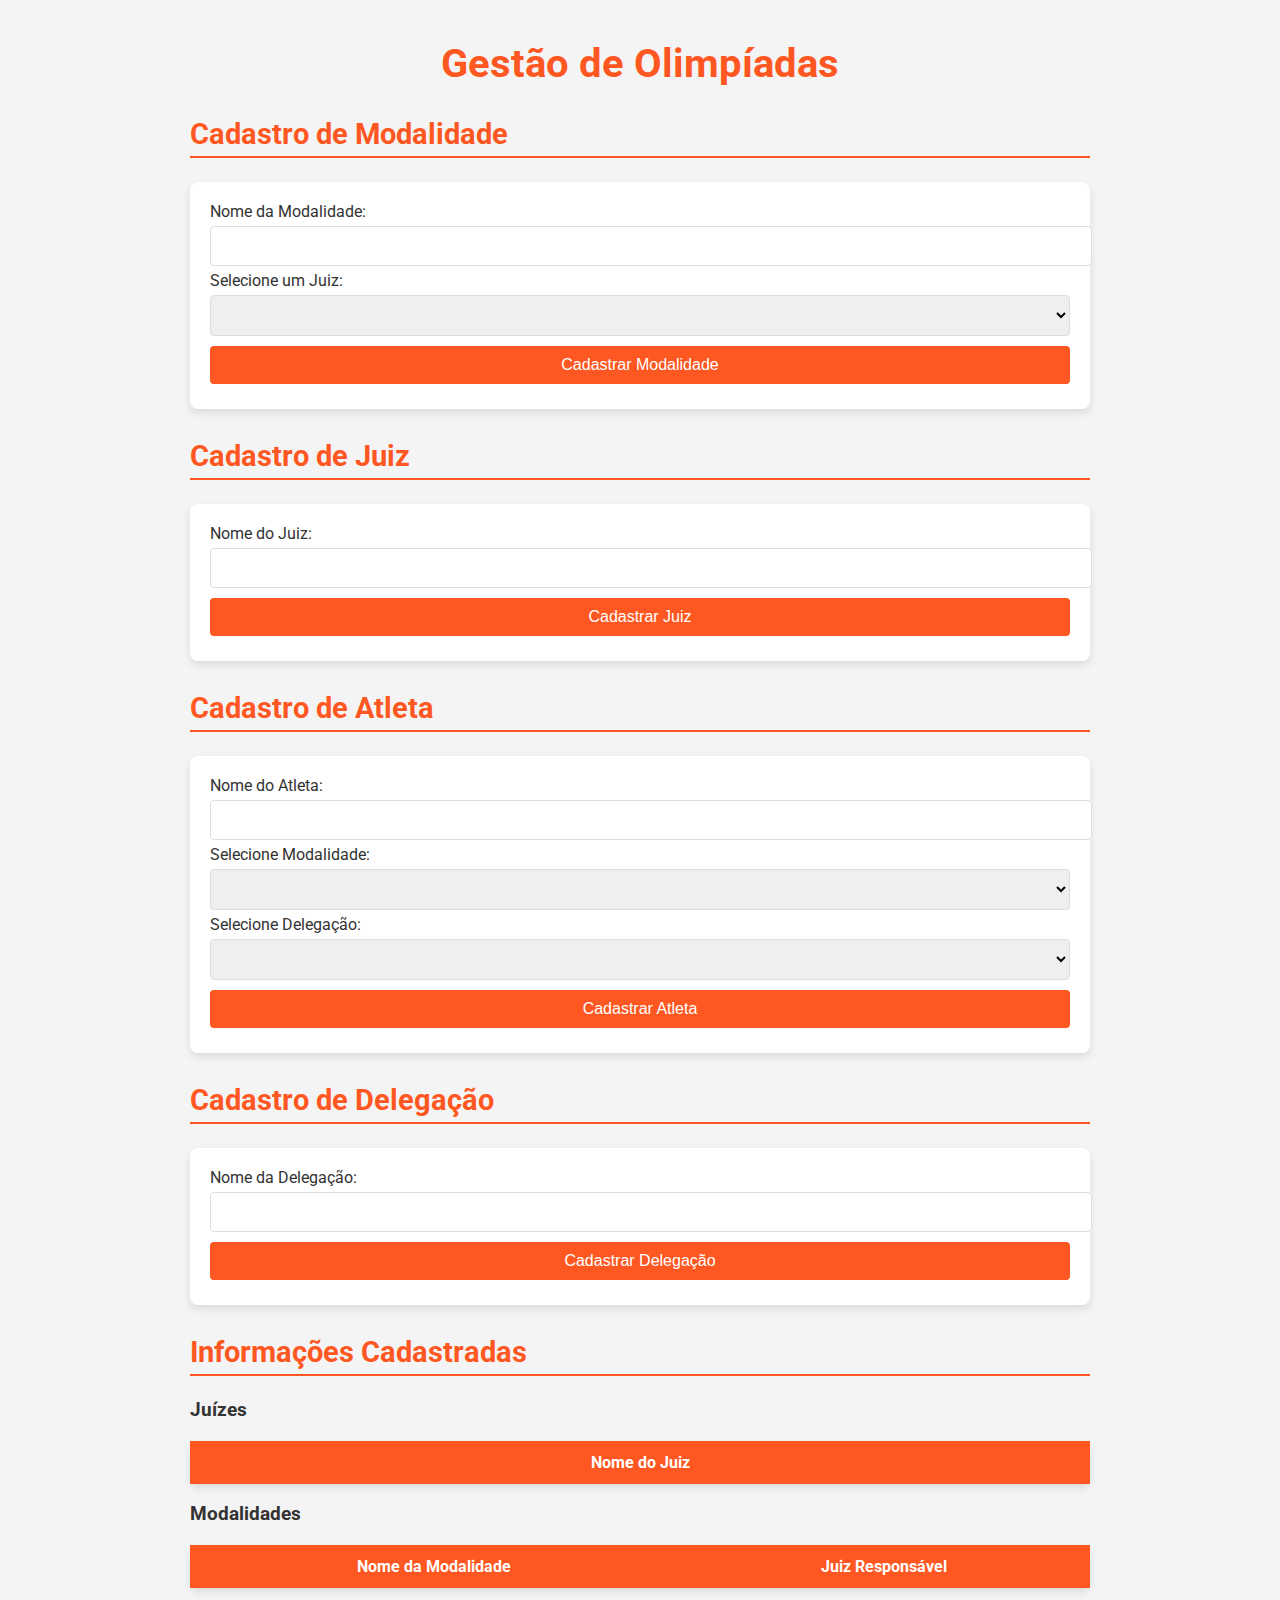
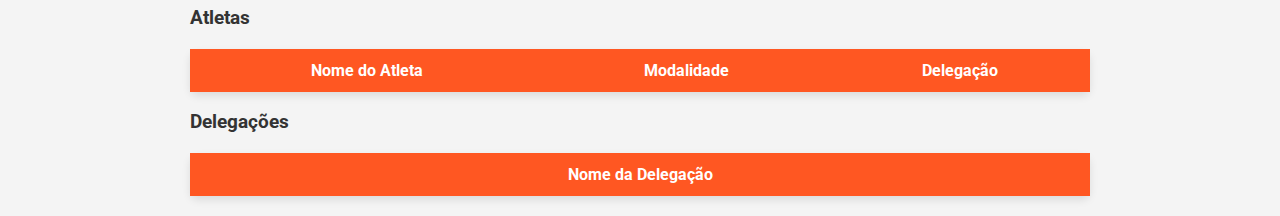
<file: index.html>
<!DOCTYPE html>
<html lang="pt-BR">
<head>
  <meta charset="UTF-8">
  <meta name="viewport" content="width=device-width, initial-scale=1.0">
  <title>Gestão de Olimpíadas</title>
  <link rel="stylesheet" href="styles.css">
  <link href="https://fonts.googleapis.com/css2?family=Roboto:wght@400;500;700&display=swap" rel="stylesheet">
</head>
<body>

<div class="container">
  <h1>Gestão de Olimpíadas</h1>

  <!-- Cadastro de Modalidade -->
  <h2>Cadastro de Modalidade</h2>
  <form id="formModalidade">
    <label for="nomeModalidade">Nome da Modalidade:</label>
    <input type="text" id="nomeModalidade" required>
    <label for="juizModalidade">Selecione um Juiz:</label>
    <select id="juizModalidade" required>
      <option value="">Selecione</option>
    </select>
    <button type="submit">Cadastrar Modalidade</button>
  </form>

  <!-- Cadastro de Juiz -->
  <h2>Cadastro de Juiz</h2>
  <form id="formJuiz">
    <label for="nomeJuiz">Nome do Juiz:</label>
    <input type="text" id="nomeJuiz" required>
    <button type="submit">Cadastrar Juiz</button>
  </form>

  <!-- Cadastro de Atleta -->
  <h2>Cadastro de Atleta</h2>
  <form id="formAtleta">
    <label for="nomeAtleta">Nome do Atleta:</label>
    <input type="text" id="nomeAtleta" required>
    <label for="modalidadeAtleta">Selecione Modalidade:</label>
    <select id="modalidadeAtleta" required>
      <option value="">Selecione</option>
    </select>
    <label for="delegacaoAtleta">Selecione Delegação:</label>
    <select id="delegacaoAtleta" required>
      <option value="">Selecione</option>
    </select>
    <button type="submit">Cadastrar Atleta</button>
  </form>

  <!-- Cadastro de Delegação -->
  <h2>Cadastro de Delegação</h2>
  <form id="formDelegacao">
    <label for="nomeDelegacao">Nome da Delegação:</label>
    <input type="text" id="nomeDelegacao" required>
    <button type="submit">Cadastrar Delegação</button>
  </form>

  <!-- Tabelas para Exibição -->
  <h2>Informações Cadastradas</h2>
  <h3>Juízes</h3>
  <table id="tabelaJuizes">
    <thead>
      <tr>
        <th>Nome do Juiz</th>
      </tr>
    </thead>
    <tbody>
    </tbody>
  </table>

  <h3>Modalidades</h3>
  <table id="tabelaModalidades">
    <thead>
      <tr>
        <th>Nome da Modalidade</th>
        <th>Juiz Responsável</th>
      </tr>
    </thead>
    <tbody>
    </tbody>
  </table>

  <h3>Atletas</h3>
  <table id="tabelaAtletas">
    <thead>
      <tr>
        <th>Nome do Atleta</th>
        <th>Modalidade</th>
        <th>Delegação</th>
      </tr>
    </thead>
    <tbody>
    </tbody>
  </table>

  <h3>Delegações</h3>
  <table id="tabelaDelegacoes">
    <thead>
      <tr>
        <th>Nome da Delegação</th>
      </tr>
    </thead>
    <tbody>
    </tbody>
  </table>
</div>

<script src="script.js"></script>
</body>
</html>
</file>
<file: styles.css>
body {
    font-family: 'Roboto', sans-serif;
    background-color: #f4f4f4;
    margin: 0;
    padding: 0;
    color: #333;
}

h1 {
    text-align: center;
    font-size: 2.5rem;
    color: #FF5722;
    margin-top: 20px;
}

h2 {
    margin-top: 30px;
    color: #FF5722;
    font-size: 1.8rem;
    border-bottom: 2px solid #FF5722;
    padding-bottom: 5px;
}

form {
    background-color: #fff;
    padding: 20px;
    border-radius: 8px;
    box-shadow: 0 4px 8px rgba(0, 0, 0, 0.1);
    margin-bottom: 20px;
}

input, select, button {
    padding: 10px;
    margin: 5px 0;
    font-size: 1rem;
    width: 100%;
    border: 1px solid #ddd;
    border-radius: 4px;
}

button {
    background-color: #FF5722;
    color: white;
    cursor: pointer;
    border: none;
    transition: background-color 0.3s ease;
}

button:hover {
    background-color: #E64A19;
}

table {
    width: 100%;
    border-collapse: collapse;
    margin-top: 20px;
    background-color: #fff;
    border-radius: 8px;
    box-shadow: 0 4px 8px rgba(0, 0, 0, 0.1);
}

th {
    background-color: #FF5722;
    color: white;
    padding: 12px;
}

td {
    padding: 10px;
}

tr:nth-child(even) {
    background-color: #f2f2f2;
}

tr:hover {
    background-color: #ffecb3;
}

.container {
    max-width: 900px;
    margin: 0 auto;
    padding: 20px;
}

/* Navbar */
nav {
    background-color: #FF5722;
    padding: 10px 0;
    position: sticky;
    top: 0;
    z-index: 1000;
}
nav ul {
    list-style: none;
    text-align: center;
    margin: 0;
    padding: 0;
}
nav ul li {
    display: inline-block;
    margin: 0 15px;
}
nav ul li a {
    color: white;
    text-decoration: none;
    font-weight: 500;
    font-size: 1.2rem;
}
nav ul li a:hover {
    text-decoration: underline;
}

/* Smooth scrolling */
html {
    scroll-behavior: smooth;
}

/* Notifications */
.notification {
    position: fixed;
    bottom: 20px;
    right: 20px;
    padding: 15px 20px;
    background-color: #4CAF50;
    color: white;
    border-radius: 4px;
    box-shadow: 0 4px 8px rgba(0, 0, 0, 0.2);
    animation: fadeIn 0.5s;
}
.notification.error {
    background-color: #f44336;
}
@keyframes fadeIn {
    from { opacity: 0; }
    to { opacity: 1; }
}
</file>
